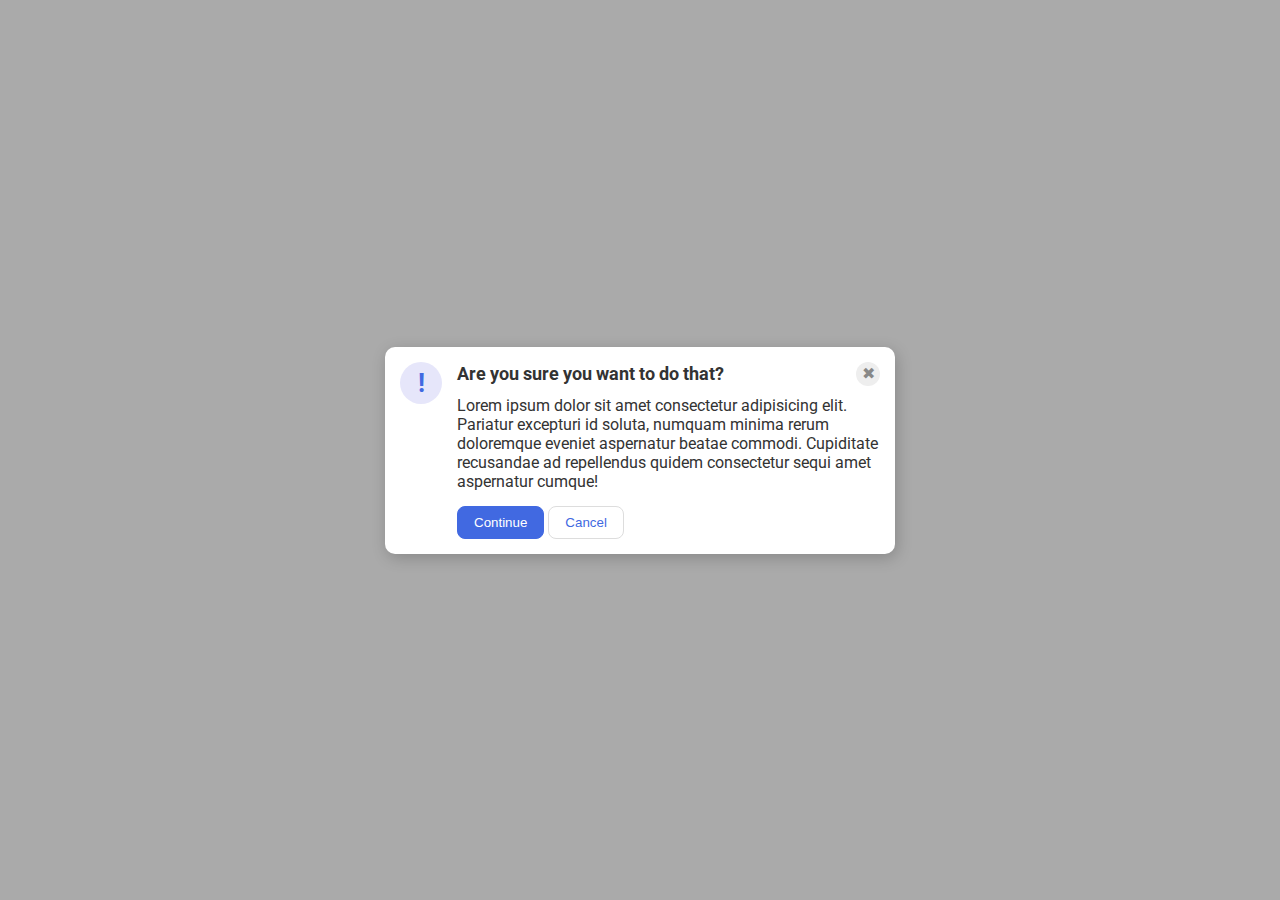
<file: flex/05-flex-modal/index.html>
<!DOCTYPE html>
<html lang="en">
  <head>
    <meta charset="UTF-8">
    <meta http-equiv="X-UA-Compatible" content="IE=edge">
    <meta name="viewport" content="width=device-width, initial-scale=1.0">
    <link rel="stylesheet" href="style.css">
    <title>Modal</title>
  </head>
  <body>
    <div class="modal">
      <div class="icon">!</div>
      
      <div class="container">
        <div class="header-container">
          <div class="header">Are you sure you want to do that?</div>
          <div class="close-button">✖</div>
        </div>
        
        <div class="text">Lorem ipsum dolor sit amet consectetur adipisicing elit. Pariatur excepturi id soluta, numquam minima rerum doloremque eveniet aspernatur beatae commodi. Cupiditate recusandae ad repellendus quidem consectetur sequi amet aspernatur cumque!</div>
        <button class="continue">Continue</button>
        <button class="cancel">Cancel</button>
      </div>
    </div>
  </body>
</html>
</file>
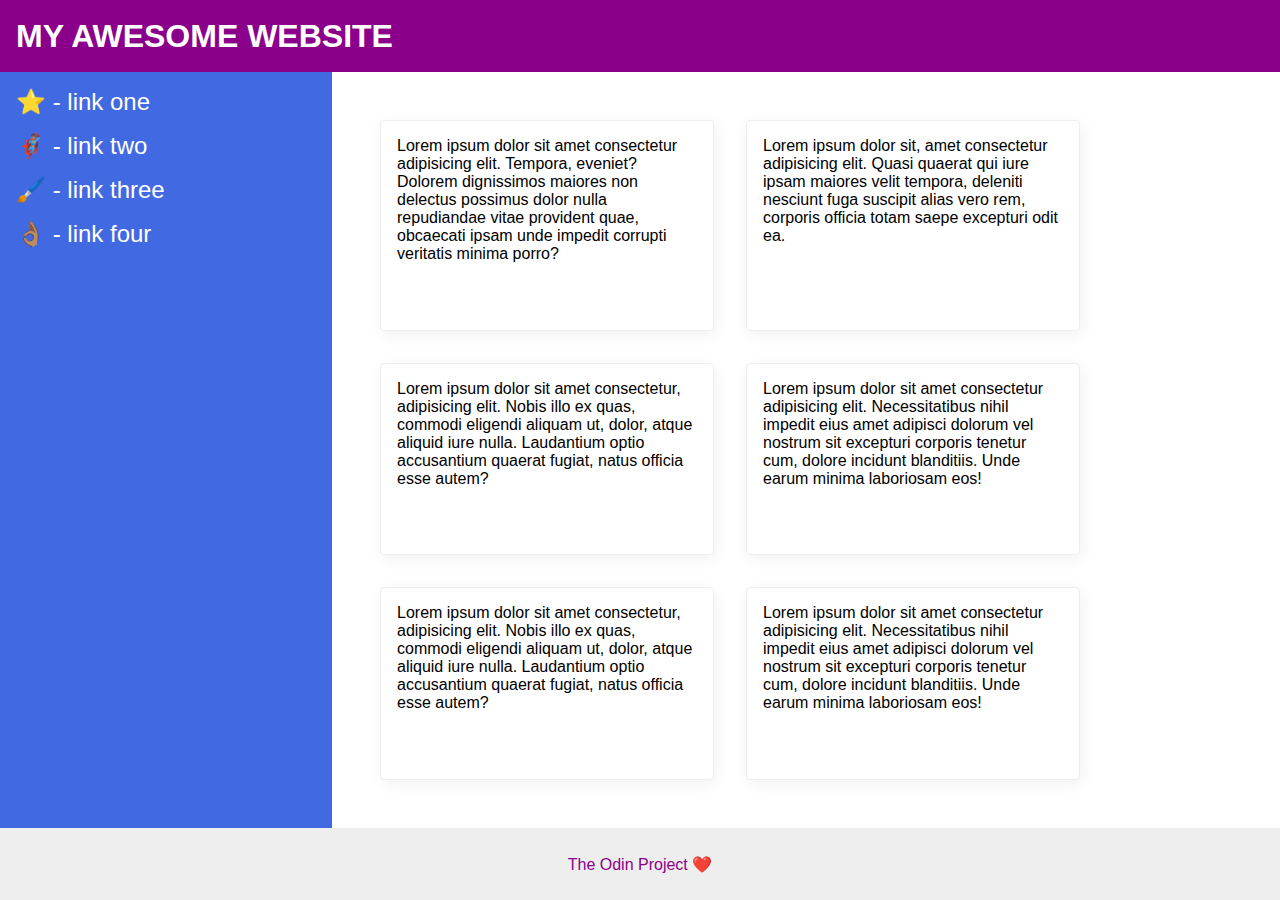
<file: flex/07-flex-layout-2/index.html>
<!DOCTYPE html>
<html lang="en">
  <head>
    <meta charset="UTF-8">
    <meta http-equiv="X-UA-Compatible" content="IE=edge">
    <meta name="viewport" content="width=device-width, initial-scale=1.0">
    <title>The Holy Grail</title>
    <link rel="stylesheet" href="style.css">
  </head>
  <body>
    <div class="header">
      MY AWESOME WEBSITE
    </div>

    <div class="main">
      <div class="sidebar">
        <ul>
          <li><a href="#">⭐ - link one</a></li>
          <li><a href="#">🦸🏽‍♂️ - link two</a></li>
          <li><a href="#">🖌️ - link three</a></li>
          <li><a href="#">👌🏽 - link four</a></li>
        </ul>
      </div>

      <div class="content">
        <div class="card">Lorem ipsum dolor sit amet consectetur adipisicing elit. Tempora, eveniet? Dolorem dignissimos maiores non delectus possimus dolor nulla repudiandae vitae provident quae, obcaecati ipsam unde impedit corrupti veritatis minima porro?</div>
        <div class="card">Lorem ipsum dolor sit, amet consectetur adipisicing elit. Quasi quaerat qui iure ipsam maiores velit tempora, deleniti nesciunt fuga suscipit alias vero rem, corporis officia totam saepe excepturi odit ea.</div>
        <div class="card">Lorem ipsum dolor sit amet consectetur, adipisicing elit. Nobis illo ex quas, commodi eligendi aliquam ut, dolor, atque aliquid iure nulla. Laudantium optio accusantium quaerat fugiat, natus officia esse autem?</div>
        <div class="card">Lorem ipsum dolor sit amet consectetur adipisicing elit. Necessitatibus nihil impedit eius amet adipisci dolorum vel nostrum sit excepturi corporis tenetur cum, dolore incidunt blanditiis. Unde earum minima laboriosam eos!</div>
        <div class="card">Lorem ipsum dolor sit amet consectetur, adipisicing elit. Nobis illo ex quas, commodi eligendi aliquam ut, dolor, atque aliquid iure nulla. Laudantium optio accusantium quaerat fugiat, natus officia esse autem?</div>
        <div class="card">Lorem ipsum dolor sit amet consectetur adipisicing elit. Necessitatibus nihil impedit eius amet adipisci dolorum vel nostrum sit excepturi corporis tenetur cum, dolore incidunt blanditiis. Unde earum minima laboriosam eos!</div>
      </div>
    </div>

    <div class="footer">
      The Odin Project ❤️
    </div>
  </body>
</html>
</file>
<file: flex/05-flex-modal/style.css>
@import url('https://fonts.googleapis.com/css2?family=Roboto:wght@400;700&display=swap');

html, body {
  height: 100%;
}

body {
  font-family: Roboto, sans-serif;
  margin: 0;
  background: #aaa;
  color: #333;
  /* I'll give you this one for free lol */
  display: flex;
  align-items: center;
  justify-content: center;
}

.modal {
  background: white;
  width: 480px;
  border-radius: 10px;
  box-shadow: 2px 4px 16px rgba(0,0,0,.2);
  display: flex;
  padding: 15px;
  gap: 15px;
}

.icon {
  color: royalblue;
  font-size: 26px;
  font-weight: 700;
  background: lavender;
  width: 42px;
  height: 42px;
  border-radius: 50%;
  display: flex;
  align-items: center;
  justify-content: center;
}

.close-button {
  background: #eee;
  border-radius: 50%;
  color: #888;
  font-weight: 400;
  font-size: 16px;
  height: 24px;
  width: 24px;
  display: flex;
  align-items: center;
  justify-content: center;
}

button {
  padding: 8px 16px;
  border-radius: 8px;
}

button.continue {
  background: royalblue;
  border: 1px solid royalblue;
  color: white;
}

button.cancel {
  background: white;
  border: 1px solid #ddd;
  color: royalblue;
}

.header-container {
  display: flex;
  justify-content: space-between;
  align-items: center;
  margin: 0 0 10px;
}

.header {
  font-weight: bold;
  font-size: 18px;
}

.text {
  margin: 0 0 15px;
}

.icon {
  flex-shrink: 0;
}
</file>
<file: flex/07-flex-layout-2/style.css>
body {
  font-family: -apple-system, BlinkMacSystemFont, 'Segoe UI', Roboto, Oxygen, Ubuntu, Cantarell, 'Open Sans', 'Helvetica Neue', sans-serif;
  margin: 0;
  min-height: 100vh;
  display: flex;
  flex-direction: column;
}

.header {
  height: 72px;
  background: darkmagenta;
  color: white;
  font-size: 32px;
  font-weight: 900;
  display: flex;
  align-items: center;
  padding: 0 16px;
}

.footer {
  height: 72px;
  background: #eee;
  color: darkmagenta;
  display: flex;
  justify-content: center;
  align-items: center;
}

.sidebar {
  width: 300px;
  background: royalblue;
  flex: none;
  padding: 16px;
}

.card {
  border: 1px solid #eee;
  box-shadow: 2px 4px 16px rgba(0,0,0,.06);
  border-radius: 4px;
  width: 300px;
  padding: 16px;
  margin: 16px;
}

.main {
  display: flex;
  flex: 1;
}

a {
  text-decoration: none;
  color: white;
  font-size: 24px;
}

ul {
  list-style-type: none;
  margin: 0;
  padding: 0;
}

li {
  margin: 0 0 16px;
}

.content {
  display: flex;
  flex-wrap: wrap;
  padding: 32px;
}
</file>
